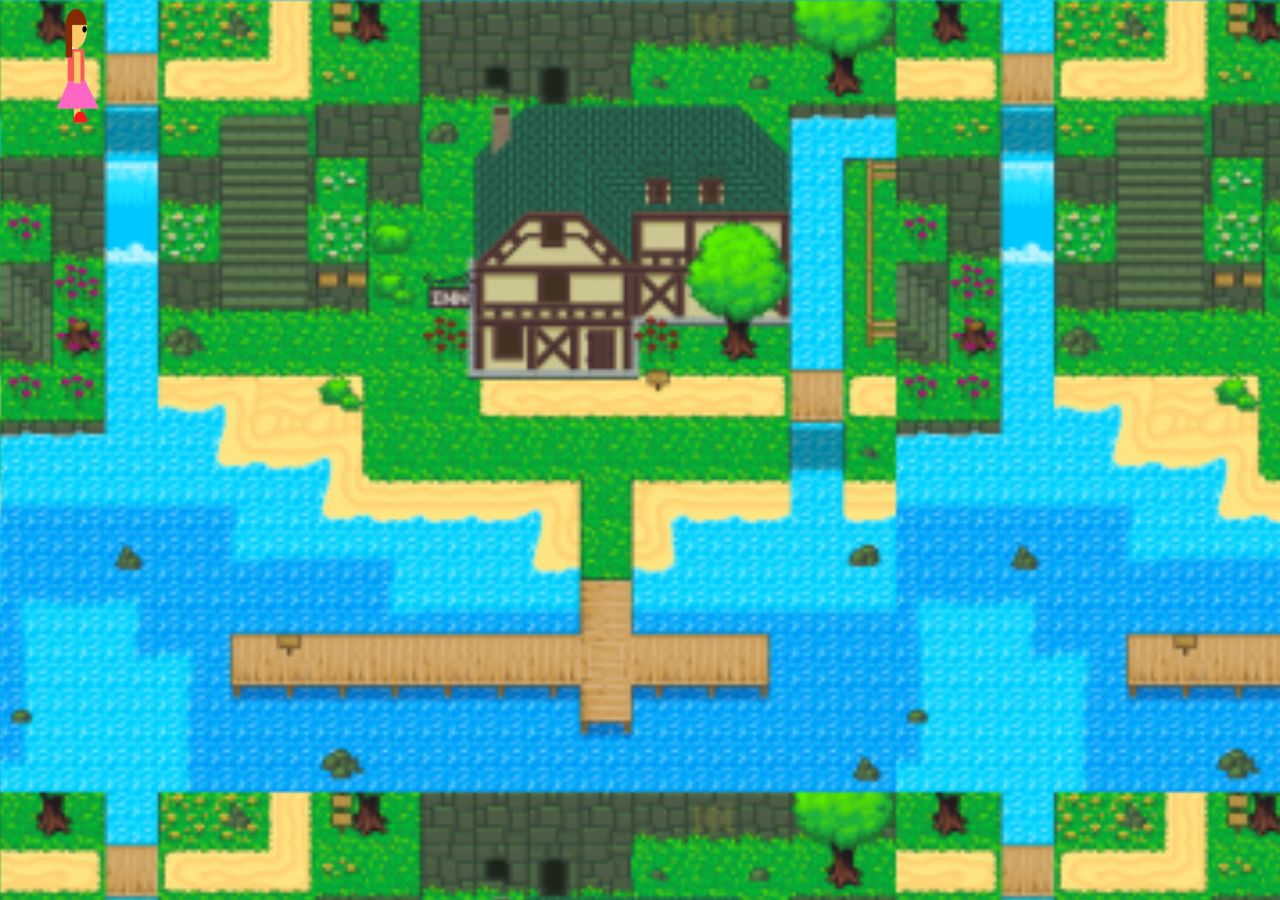
<file: index.html>
<!DOCTYPE html>
<html>
    <head>
        <title>Carbon Footprint</title>
        <link rel="stylesheet" href="style.css">

        <link rel="stylesheet" href="https://maxcdn.bootstrapcdn.com/bootstrap/3.4.0/css/bootstrap.min.css">

    <body background="background.png">
     <div id="image">
     <img id="girl" src="side-pose.png" width="150" height="130"/>
     </div>

     <script src="main.js"></script>
    </body>
</html>
</file>
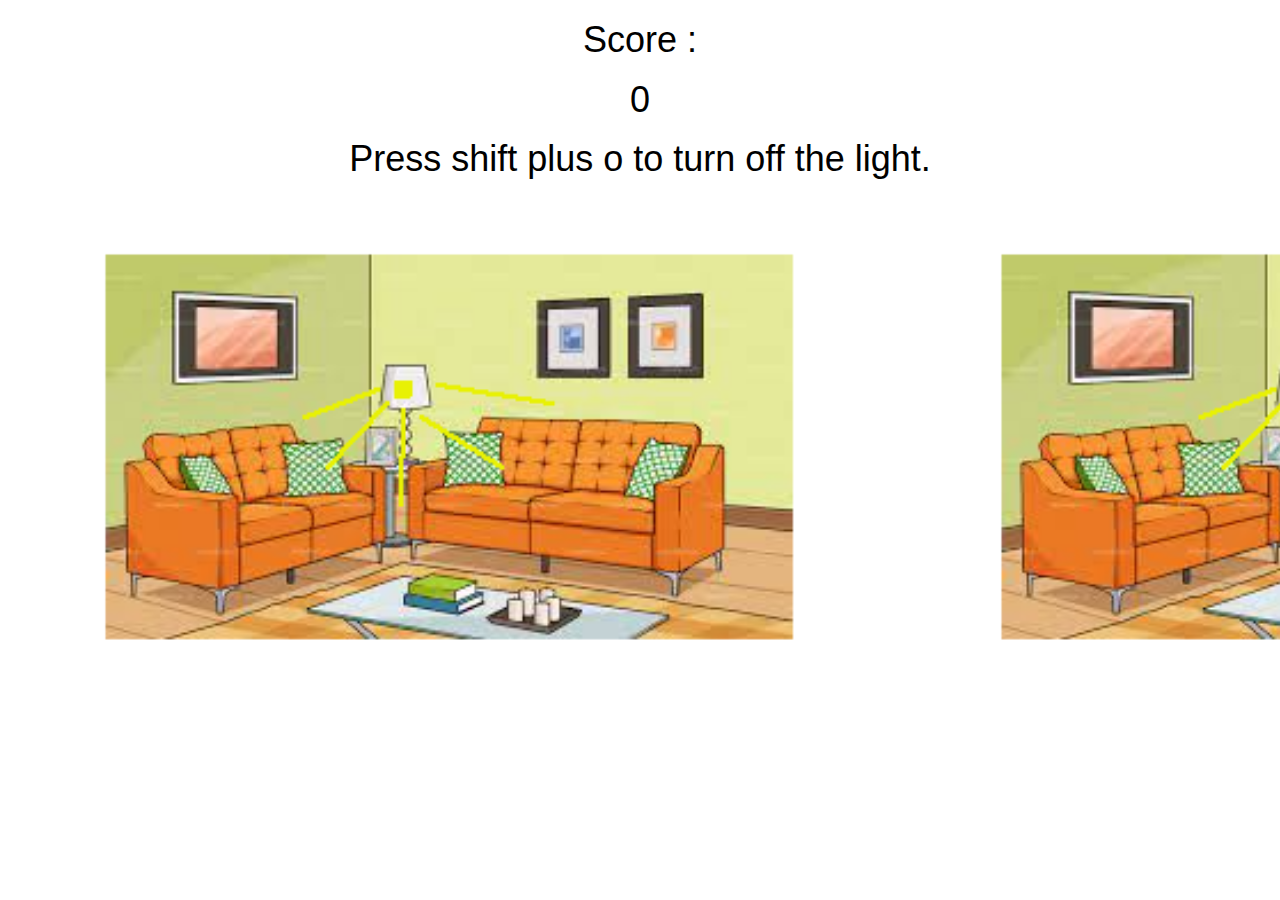
<file: room.html>
<!DOCTYPE html>
<html>
<head>
	<title></title>

<link rel="stylesheet" href="style.css">

<script src="fabric.js"></script>
<link rel="stylesheet" href="https://maxcdn.bootstrapcdn.com/bootstrap/3.4.0/css/bootstrap.min.css">

<script src="https://ajax.googleapis.com/ajax/libs/jquery/3.4.1/jquery.min.js"></script>

<script src="https://maxcdn.bootstrapcdn.com/bootstrap/3.4.0/js/bootstrap.min.js"></script>

<body background="room_on.png">

	<center>
		<div id="points">
			<h1 id="score-text2">Score : </h1>
			<h1 id="score2">0</h1>
		  </div>
    <h1 id="instruction2">Press shift plus o to turn off the light.</h1>
	<canvas width="1200" height="700" id="Canvas">
	</canvas>
	</center>
	<script src="room.js"></script>
</body>
</html>
</file>
<file: style.css>
body{
	background-position-x: left;
	background-position-y: top;
	background-size: 70%;
	overflow: hidden;
}
#Canvas{
	background-position-x: left;
	background-position-y: top;
}
#instruction{
	color: white;
}
#instruction2, #score2, #score-text2{
	color: black;
}
#score, #score-text{
	color: white;
}
</file>
